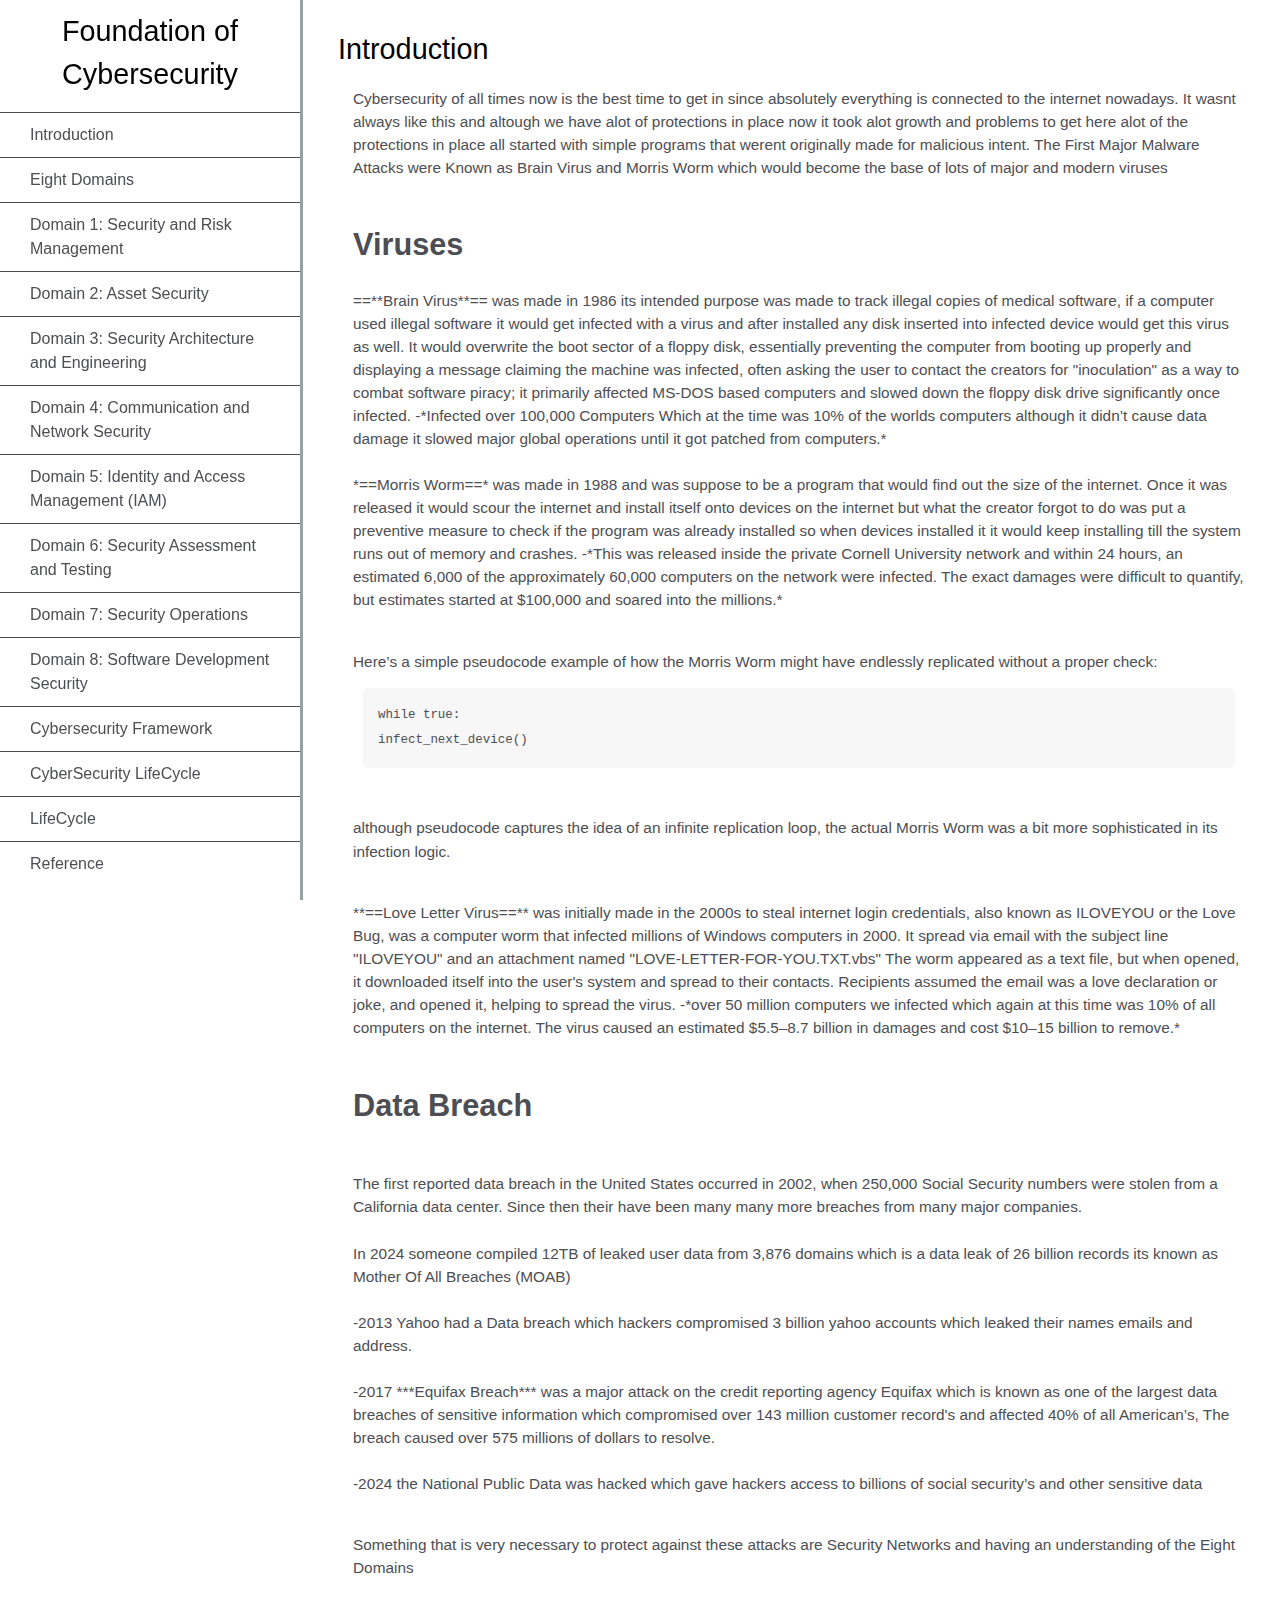
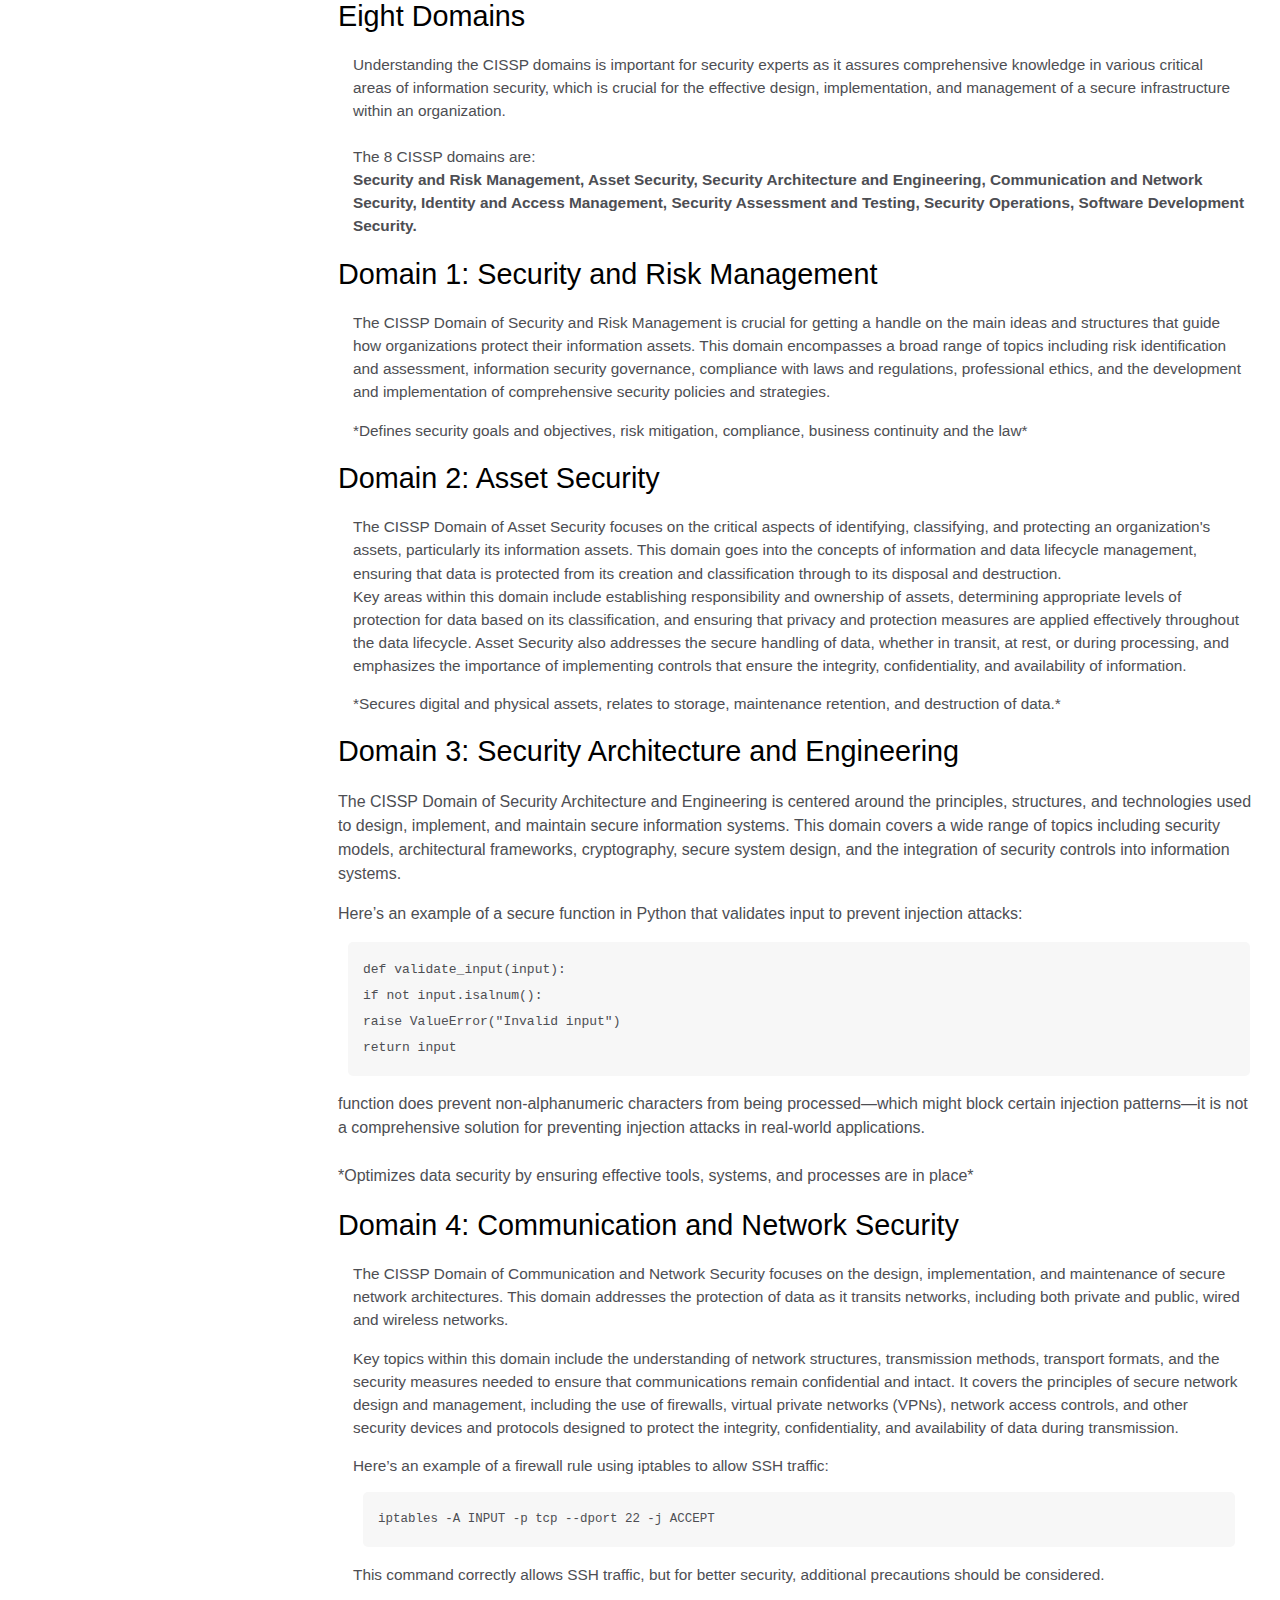
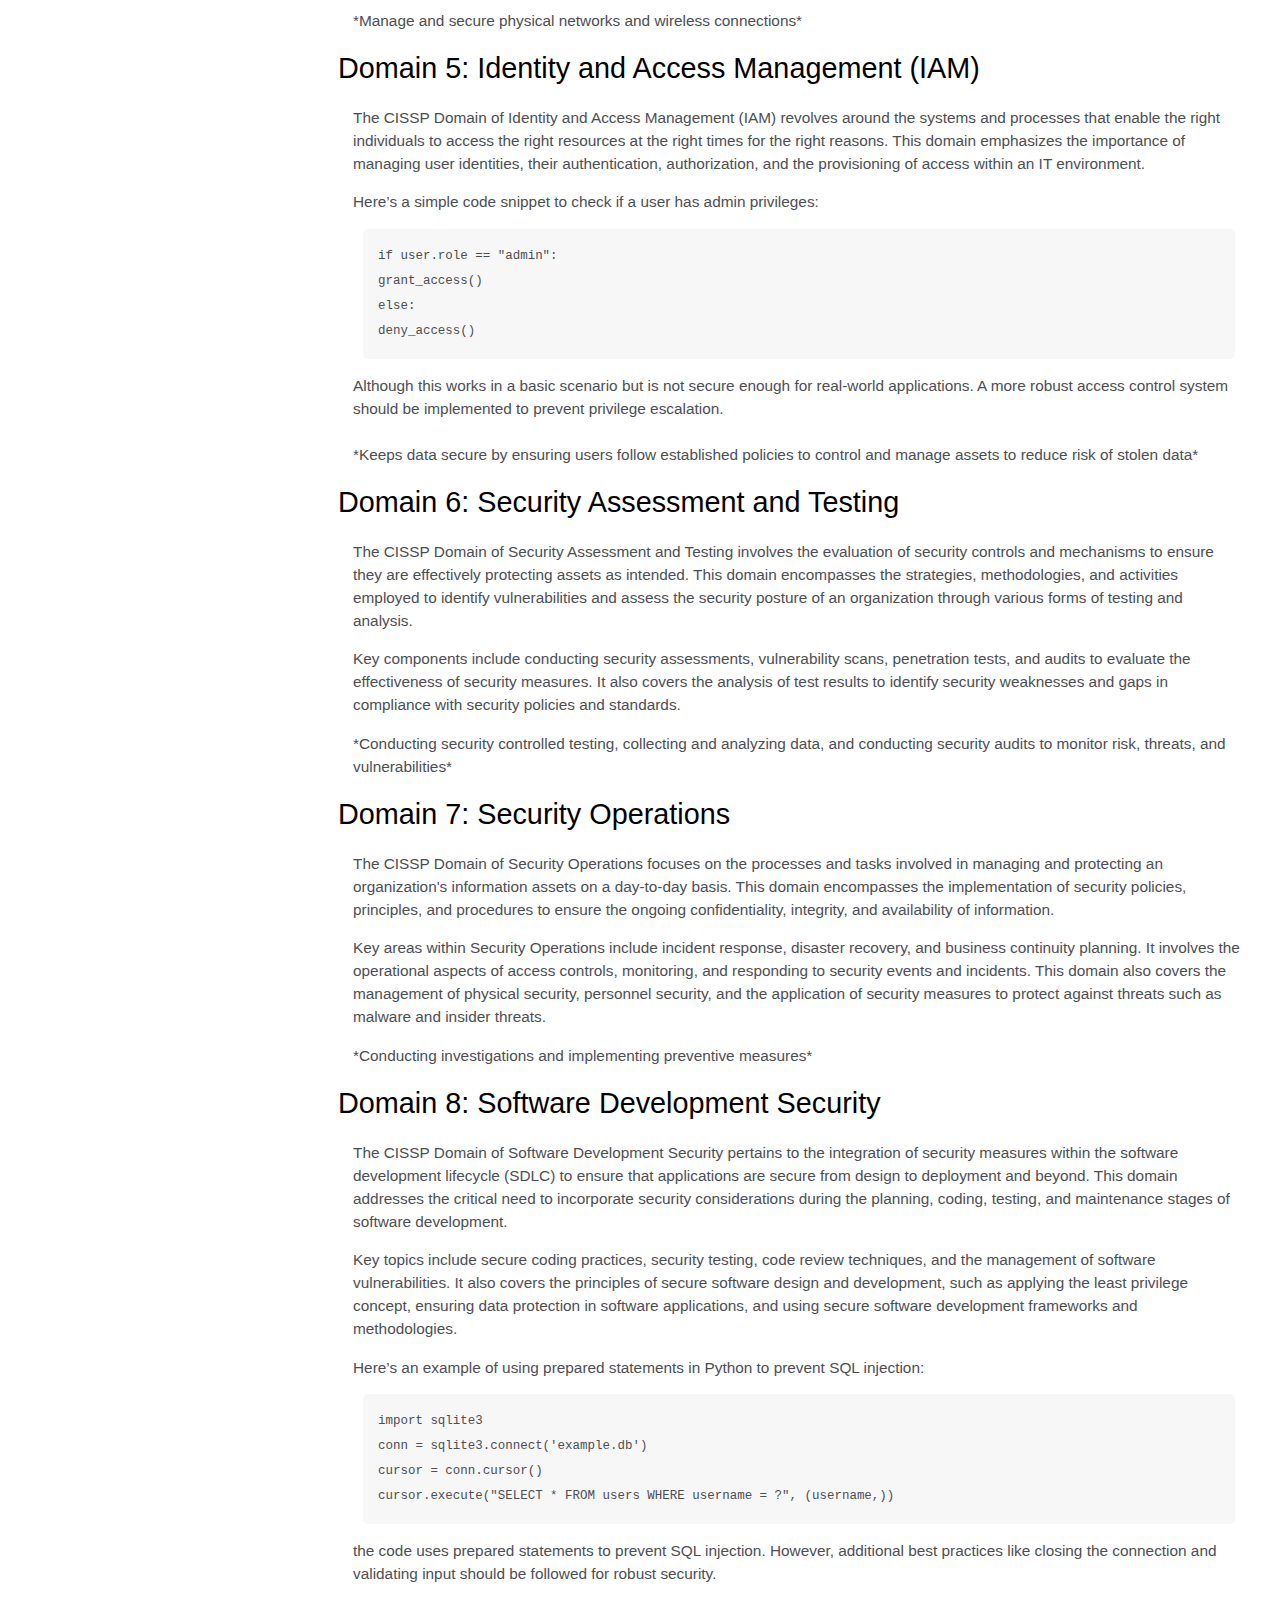
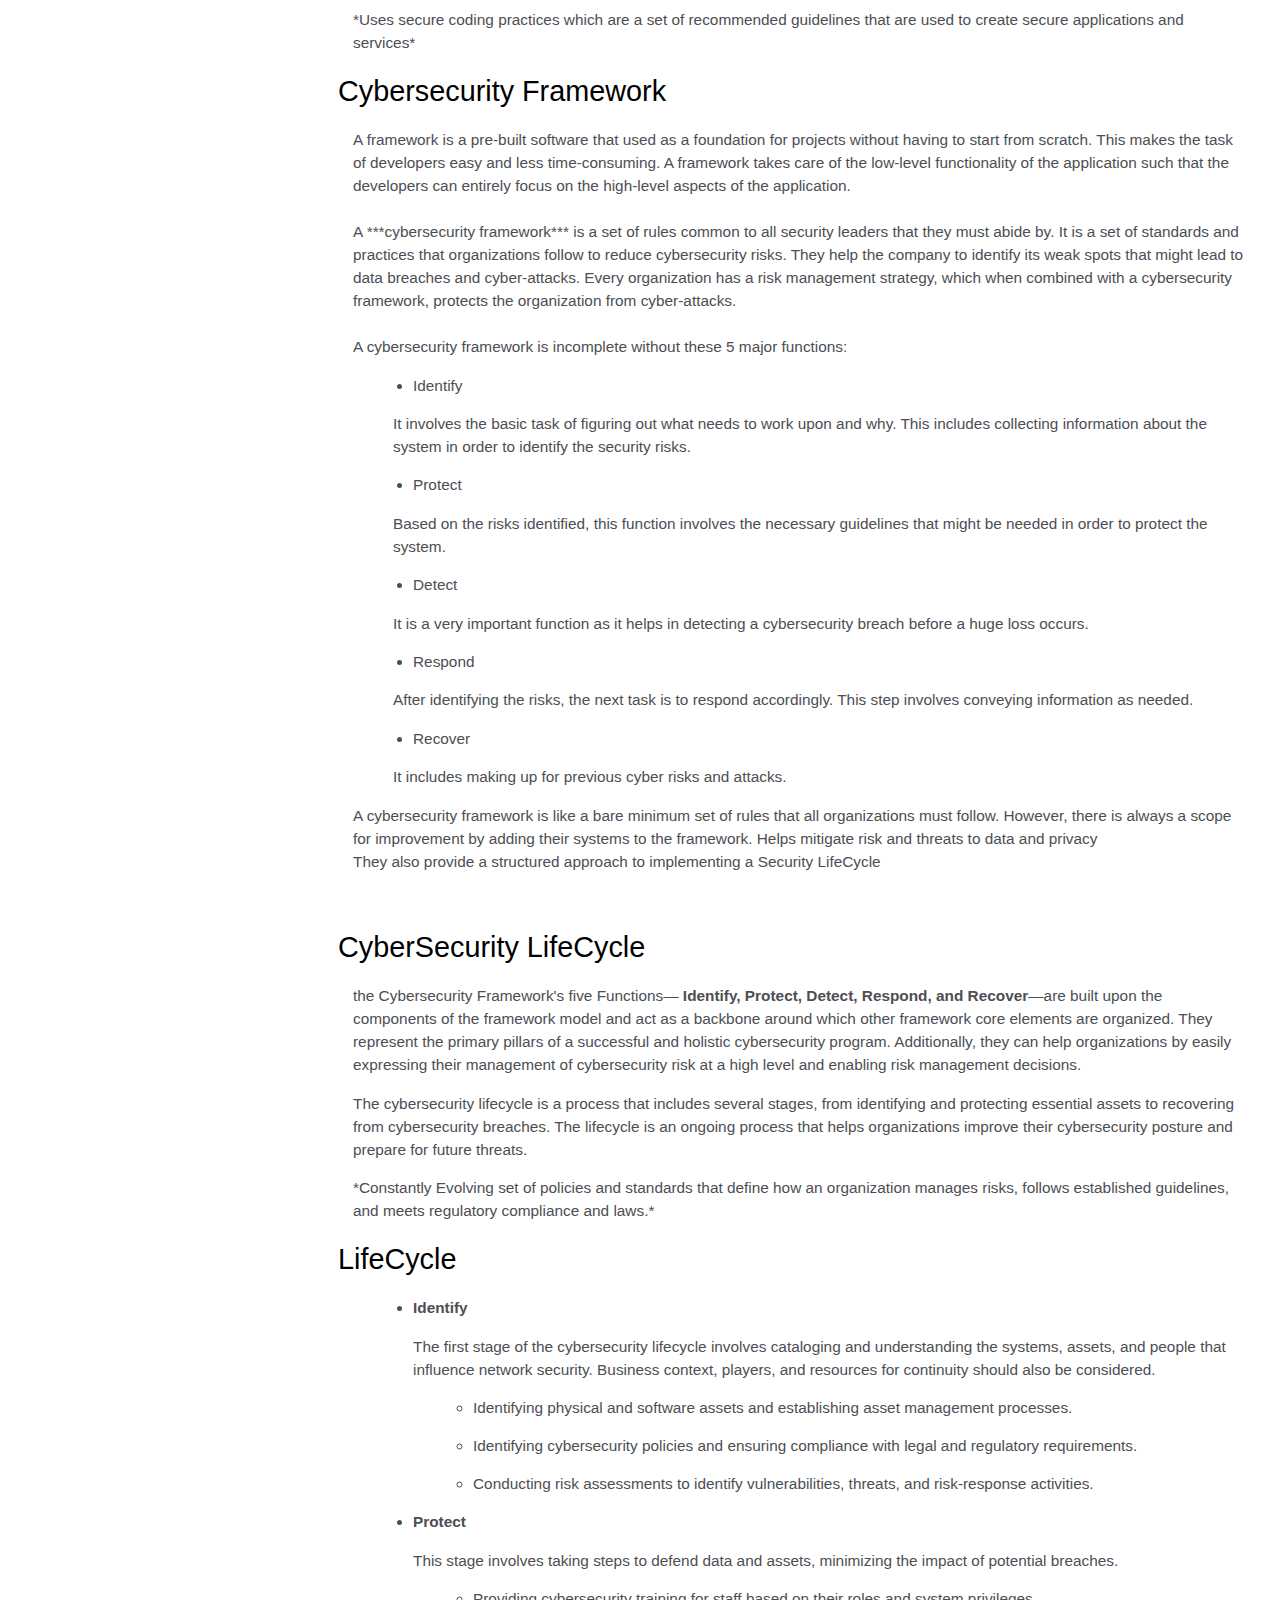
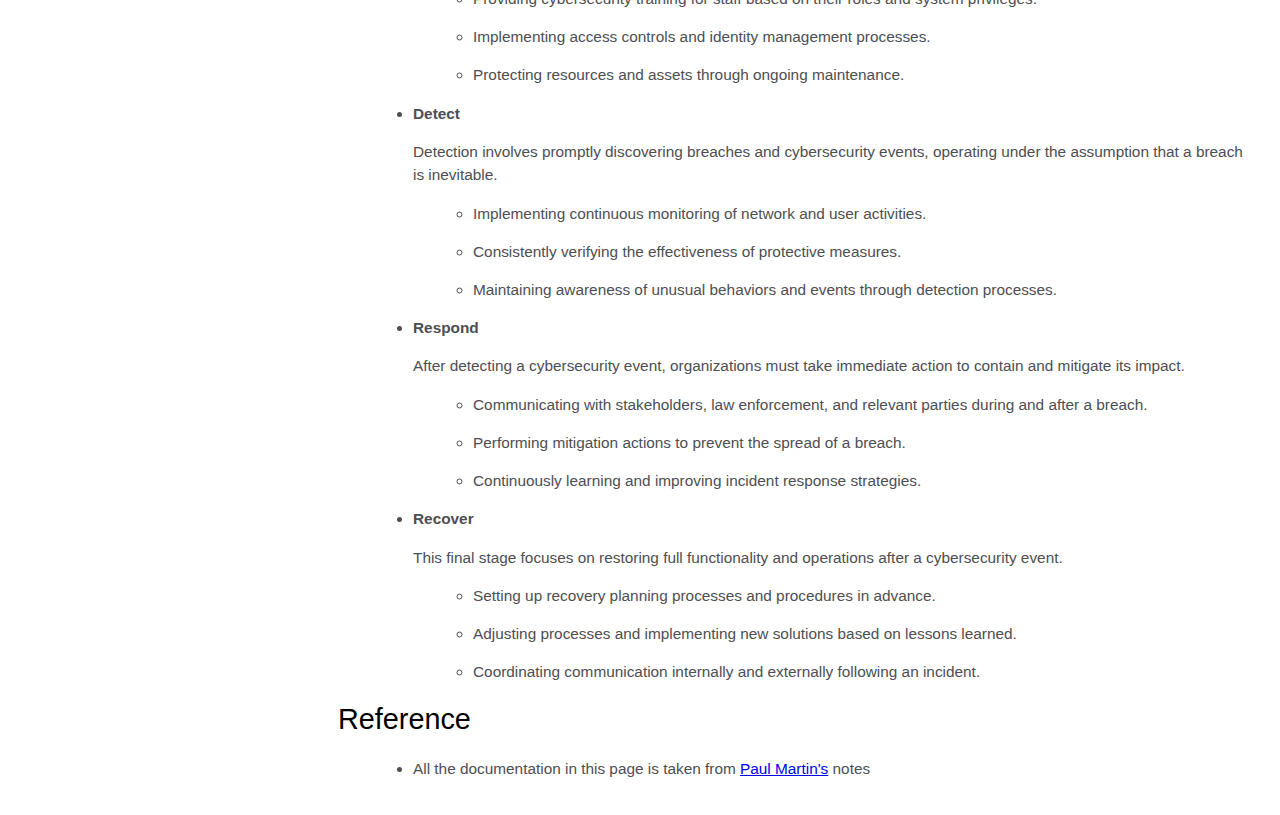
<file: TechnicalProject/index.html>
<!DOCTYPE html>
<html>
  <head>
    <link rel="stylesheet" href="styles.css" />
  </head>
  <body>
    <nav id="navbar">
      <header>Foundation of Cybersecurity</header>
      <ul>
        <li><a class="nav-link" href="#Introduction">Introduction</a></li>
        <li><a class="nav-link" href="#Eight_Domains">Eight Domains</a></li>
        <li><a class="nav-link" href="#Domain_1:_Security_and_Risk_Management">Domain 1: Security and Risk Management</a></li>
        <li><a class="nav-link" href="#Domain_2:_Asset_Security">Domain 2: Asset Security</a></li>
        <li><a class="nav-link" href="#Domain_3:_Security_Architecture_and_Engineering">Domain 3: Security Architecture and Engineering</a></li>
        <li><a class="nav-link" href="#Domain_4:_Communication_and_Network_Security">Domain 4: Communication and Network Security</a></li>
        <li><a class="nav-link" href="#Domain_5:_Identity_and_Access_Management_(IAM)">Domain 5: Identity and Access Management (IAM)</a></li>
        <li><a class="nav-link" href="#Domain_6:_Security_Assessment_and_Testing">Domain 6: Security Assessment and Testing</a></li>
        <li><a class="nav-link" href="#Domain_7:_Security_Operations">Domain 7: Security Operations</a></li>
        <li><a class="nav-link" href="#Domain_8:_Software_Development_Security">Domain 8: Software Development Security</a></li>
        <li><a class="nav-link" href="#Cybersecurity_Framework">Cybersecurity Framework</a></li>
        <li><a class="nav-link" href="#CyberSecurity_LifeCycle">CyberSecurity LifeCycle</a></li>
        <li><a class="nav-link" href="#LifeCycle">LifeCycle</a></li>
        <li><a class="nav-link" href="#Reference">Reference</a></li>
      </ul>
    </nav>
    <main id="main-doc">
      <section class="main-section" id="Introduction">
        <header>Introduction</header>
        <article>
          <p>
            Cybersecurity of all times now is the best time to get in since absolutely everything is connected to the internet nowadays. It wasnt always like this and altough we have alot of protections in place now it took alot growth and problems to get here alot of the protections in place all started with simple programs that werent originally made for malicious intent. The First Major Malware Attacks were Known as 
Brain Virus and Morris Worm which would become the base of lots of major and modern viruses 
<br><br>
<h1>Viruses</h1>
==**Brain Virus**== was made in 1986 its intended purpose was made to track illegal copies of medical software, if a computer used illegal software it would get infected with a virus and after installed any disk inserted into infected device would get this virus as well. It would overwrite the boot sector of a floppy disk, essentially preventing the computer from booting up properly and displaying a message claiming the machine was infected, often asking the user to contact the creators for "inoculation" as a way to combat software piracy; it primarily affected MS-DOS based computers and slowed down the floppy disk drive significantly once infected. 
-*Infected over 100,000 Computers Which at the time was 10% of the worlds computers although it didn’t cause data damage it slowed major global operations until it got patched from computers.* <br><br>

*==Morris Worm==* was made in 1988 and was suppose to be a program that would find out the size of the internet. Once it was released it would scour the internet and install itself onto devices on the internet but what the creator forgot to do was put a preventive measure to check if the program was already installed so when devices installed it it would keep installing till the system runs out of memory and crashes.
-*This was released inside the private Cornell University network and within 24 hours, an estimated 6,000 of the approximately 60,000 computers on the network were infected. The exact damages were difficult to quantify, but estimates started at $100,000 and soared into the millions.*<br><br>
<p>Here’s a simple pseudocode example of how the Morris Worm might have endlessly replicated without a proper check:</p>
<code>while true:
    infect_next_device()
</code><br>
<p>although pseudocode captures the idea of an infinite replication loop, the actual Morris Worm was a bit more sophisticated in its infection logic.</p>
<br>

**==Love Letter Virus==** was initially made in the 2000s to steal internet login credentials,  also known as ILOVEYOU or the Love Bug, was a computer worm that infected millions of Windows computers in 2000. It spread via email with the subject line "ILOVEYOU" and an attachment named "LOVE-LETTER-FOR-YOU.TXT.vbs" The worm appeared as a text file, but when opened, it downloaded itself into the user's system and spread to their contacts. Recipients assumed the email was a love declaration or joke, and opened it, helping to spread the virus.
-*over 50 million computers we infected which again at this time was 10% of all computers on the internet. The virus caused an estimated $5.5–8.7 billion in damages and cost $10–15 billion to remove.* <br><br>

<h1>Data Breach</h1> <br>

The first reported data breach in the United States occurred in 2002, when 250,000 Social Security numbers were stolen from a California data center. Since then their have been many many more breaches from many major companies.<br><br>

In 2024 someone compiled 12TB of leaked user data from 3,876 domains which is a data leak of 26 billion records its known as Mother Of All Breaches (MOAB) <br><br>

-2013 Yahoo had a Data breach which hackers compromised 3 billion yahoo accounts which leaked their names emails and address. 
<br><br>
-2017 ***Equifax Breach*** was a major attack on the credit reporting agency Equifax which is known as one of the largest data breaches of sensitive information which compromised over 143 million customer record's and affected 40% of all American’s, The breach caused over 575 millions of dollars to resolve. 
<br><br>
-2024 the National Public Data was hacked which gave hackers access to billions of social security’s and other sensitive data 
<br><br>

          </p>

          <p>
            Something that is very necessary to protect against these attacks are Security Networks and having an understanding of the Eight Domains
          </p>
        </article>
      </section>
      <section class="main-section" id="Eight_Domains">
        <header>Eight Domains</header>
        <article>
          <p> 
            Understanding the CISSP domains is important for security experts as it assures comprehensive knowledge in various critical areas of information security, which is crucial for the effective design, implementation, and management of a secure infrastructure within an organization.<br><br>
           
           The 8 CISSP domains are: <br><b>Security and Risk Management, Asset Security, Security Architecture and Engineering, Communication and Network Security, Identity and Access Management, Security Assessment and Testing, Security Operations, Software Development Security.</b>
           </p>
        </article>
      </section>
      <section class="main-section" id="Domain_1:_Security_and_Risk_Management">
        <header>Domain 1: Security and Risk Management</header>
        <article>
          <p>
            The CISSP Domain of Security and Risk Management is crucial for getting a handle on the main ideas and structures that guide how organizations protect their information assets. This domain encompasses a broad range of topics including risk identification and assessment, information security governance, compliance with laws and regulations, professional ethics, and the development and implementation of comprehensive security policies and strategies.
          </p>
          <p>
            *Defines security goals and objectives, risk mitigation, compliance, business continuity and the law*
          </p>
        </article>
      </section>
      <section class="main-section" id="Domain_2:_Asset_Security">
        <header>Domain 2: Asset Security</header>
        <article>
            The CISSP Domain of Asset Security focuses on the critical aspects of identifying, classifying, and protecting an organization's assets, particularly its information assets. This domain goes into the concepts of information and data lifecycle management, ensuring that data is protected from its creation and classification through to its disposal and destruction.
<br>
            Key areas within this domain include establishing responsibility and ownership of assets, determining appropriate levels of protection for data based on its classification, and ensuring that privacy and protection measures are applied effectively throughout the data lifecycle. Asset Security also addresses the secure handling of data, whether in transit, at rest, or during processing, and emphasizes the importance of implementing controls that ensure the integrity, confidentiality, and availability of information.
            
            <p>*Secures digital and physical assets, relates to storage, maintenance retention, and destruction of data.*</p>
        </article>
      </section>
      <section class="main-section" id="Domain_3:_Security_Architecture_and_Engineering">
        <header>Domain 3: Security Architecture and Engineering</header>
        <p>
            The CISSP Domain of Security Architecture and Engineering is centered around the principles, structures, and technologies used to design, implement, and maintain secure information systems. This domain covers a wide range of topics including security models, architectural frameworks, cryptography, secure system design, and the integration of security controls into information systems.
        </p>
        <p>
            Here’s an example of a secure function in Python that validates input to prevent injection attacks:
        </p>
        <code>def validate_input(input):
    if not input.isalnum():
        raise ValueError("Invalid input")
    return input
</code>
        <p>
          function does prevent non-alphanumeric characters from being processed—which might block certain injection patterns—it is not a comprehensive solution for preventing injection attacks in real-world applications.<br><br>
            *Optimizes data security by ensuring effective tools, systems, and processes are in place*
        </p>
      </section>
      <section class="main-section" id="Domain_4:_Communication_and_Network_Security">
        <header>Domain 4: Communication and Network Security</header>
        <article>
          <p>
            The CISSP Domain of Communication and Network Security focuses on the design, implementation, and maintenance of secure network architectures. This domain addresses the protection of data as it transits networks, including both private and public, wired and wireless networks.
          </p>
          <p>
            Key topics within this domain include the understanding of network structures, transmission methods, transport formats, and the security measures needed to ensure that communications remain confidential and intact. It covers the principles of secure network design and management, including the use of firewalls, virtual private networks (VPNs), network access controls, and other security devices and protocols designed to protect the integrity, confidentiality, and availability of data during transmission.
          </p>
          <p>
            Here’s an example of a firewall rule using iptables to allow SSH traffic:
          </p>
          <code>iptables -A INPUT -p tcp --dport 22 -j ACCEPT</code>
          <p>
            This command correctly allows SSH traffic, but for better security, additional precautions should be considered.<br><br>
            *Manage and secure physical networks and wireless connections*
          </p>
        </article>
      </section>
      <section class="main-section" id="Domain_5:_Identity_and_Access_Management_(IAM)">
        <header>Domain 5: Identity and Access Management (IAM)</header>
        <article>
          <p>
            The CISSP Domain of Identity and Access Management (IAM) revolves around the systems and processes that enable the right individuals to access the right resources at the right times for the right reasons. This domain emphasizes the importance of managing user identities, their authentication, authorization, and the provisioning of access within an IT environment.
          </p>
          <p>
            Here’s a simple code snippet to check if a user has admin privileges:
          </p>
          <code>if user.role == "admin":
    grant_access()
else:
    deny_access()
</code>
          <p>
            Although this works in a basic scenario but is not secure enough for real-world applications. A more robust access control system should be implemented to prevent privilege escalation.<br><br>
            *Keeps data secure by ensuring users follow established policies to control and manage assets to reduce risk of stolen data*
          </p>
        </article>
      </section>
      <section class="main-section" id="Domain_6:_Security_Assessment_and_Testing">
        <header>Domain 6: Security Assessment and Testing</header>
        <article>
          <p>
            The CISSP Domain of Security Assessment and Testing involves the evaluation of security controls and mechanisms to ensure they are effectively protecting assets as intended. This domain encompasses the strategies, methodologies, and activities employed to identify vulnerabilities and assess the security posture of an organization through various forms of testing and analysis.
          </p>
          <p>
            Key components include conducting security assessments, vulnerability scans, penetration tests, and audits to evaluate the effectiveness of security measures. It also covers the analysis of test results to identify security weaknesses and gaps in compliance with security policies and standards.
          </p>
          <p>*Conducting security controlled testing, collecting and analyzing data, and conducting security audits to monitor risk, threats, and vulnerabilities*
        </p>
        </article>
      </section>
      <section class="main-section" id="Domain_7:_Security_Operations">
        <header>Domain 7: Security Operations</header>
        <article>
          <p>
            The CISSP Domain of Security Operations focuses on the processes and tasks involved in managing and protecting an organization's information assets on a day-to-day basis. This domain encompasses the implementation of security policies, principles, and procedures to ensure the ongoing confidentiality, integrity, and availability of information.
          </p>
          <p>
            Key areas within Security Operations include incident response, disaster recovery, and business continuity planning. It involves the operational aspects of access controls, monitoring, and responding to security events and incidents. This domain also covers the management of physical security, personnel security, and the application of security measures to protect against threats such as malware and insider threats.
          </p>
          <p>
            *Conducting investigations and implementing preventive measures*
          </p>
        </article>
      </section>
      <section class="main-section" id="Domain_8:_Software_Development_Security">
        <header>Domain 8: Software Development Security</header>
        <article>
          <p>The CISSP Domain of Software Development Security pertains to the integration of security measures within the software development lifecycle (SDLC) to ensure that applications are secure from design to deployment and beyond. This domain addresses the critical need to incorporate security considerations during the planning, coding, testing, and maintenance stages of software development.</p>
          <p>Key topics include secure coding practices, security testing, code review techniques, and the management of software vulnerabilities. It also covers the principles of secure software design and development, such as applying the least privilege concept, ensuring data protection in software applications, and using secure software development frameworks and methodologies.</p>
          <p>Here’s an example of using prepared statements in Python to prevent SQL injection:</p>
          <code>import sqlite3
conn = sqlite3.connect('example.db')
cursor = conn.cursor()
cursor.execute("SELECT * FROM users WHERE username = ?", (username,))
</code>
          <p>the code uses prepared statements to prevent SQL injection. However, additional best practices like closing the connection and validating input should be followed for robust security.<br><br>
            *Uses secure coding practices which are a set of recommended guidelines that are used to create secure applications and services*</p>
        </article>
      </section>
      <section class="main-section" id="Cybersecurity_Framework">
        <header>Cybersecurity Framework</header>
        <article>
            A framework is a pre-built software that used as a foundation for projects without having to start from scratch. This makes the task of developers easy and less time-consuming. A framework takes care of the low-level functionality of the application such that the developers can entirely focus on the high-level aspects of the application.
<br><br>
            A ***cybersecurity framework*** is a set of rules common to all security leaders that they must abide by. It is a set of standards and practices that organizations follow to reduce cybersecurity risks. They help the company to identify its weak spots that might lead to data breaches and cyber-attacks. Every organization has a risk management strategy, which when combined with a cybersecurity framework, protects the organization from cyber-attacks. 
<br><br>
            A cybersecurity framework is incomplete without these 5 major functions:
            <ul>
                <li>Identify</li>
                <p>It involves the basic task of figuring out what needs to work upon and why. This includes collecting information about the system in order to identify the security risks.</p>
                <li>Protect</li>
                <p>Based on the risks identified, this function involves the necessary guidelines that might be needed in order to protect the system.</p>
                <li>Detect</li>
                <p>It is a very important function as it helps in detecting a cybersecurity breach before a huge loss occurs.</p>
                <li>Respond</li>
                <p>After identifying the risks, the next task is to respond accordingly. This step involves conveying information as needed.</p>
                <li>Recover</li>
                <p>It includes making up for previous cyber risks and attacks.</p>
            </ul>
            <p>A cybersecurity framework is like a bare minimum set of rules that all organizations must follow.  However, there is always a scope for improvement by adding their systems to the framework. Helps mitigate risk and threats to data and privacy
<br>
                They also provide a structured approach to implementing a Security LifeCycle</p>
          <br>
        </article>
      </section>
      <section class="main-section" id="CyberSecurity_LifeCycle">
        <header>CyberSecurity LifeCycle</header>
        <article>
            the Cybersecurity Framework's five Functions— <b>Identify, Protect, Detect, Respond, and Recover</b>—are built upon the components of the framework model and act as a backbone around which other framework core elements are organized. They represent the primary pillars of a successful and holistic cybersecurity program. Additionally, they can help organizations by easily expressing their management of cybersecurity risk at a high level and enabling risk management decisions.

<p>            The cybersecurity lifecycle is a process that includes several stages, from identifying and protecting essential assets to recovering from cybersecurity breaches. The lifecycle is an ongoing process that helps organizations improve their cybersecurity posture and prepare for future threats.
</p>            
<p>
    *Constantly Evolving set of policies and standards that define how an organization manages risks, follows established guidelines, and meets regulatory compliance and laws.*
</p>
</article>
      </section>
      <section class="main-section" id="LifeCycle">
        <header>LifeCycle</header>
        <article>
            <ul>  
                <li>  
                  <p><strong>Identify</strong></p>  
                  <p>The first stage of the cybersecurity lifecycle involves cataloging and understanding the systems, assets, and people that influence network security. Business context, players, and resources for continuity should also be considered.</p>  
                  <ul>  
                    <li>Identifying physical and software assets and establishing asset management processes.</li>  
                    <li>Identifying cybersecurity policies and ensuring compliance with legal and regulatory requirements.</li>  
                    <li>Conducting risk assessments to identify vulnerabilities, threats, and risk-response activities.</li>  
                  </ul>  
                </li>  
                <li>  
                  <p><strong>Protect</strong></p>  
                  <p>This stage involves taking steps to defend data and assets, minimizing the impact of potential breaches.</p>  
                  <ul>  
                    <li>Providing cybersecurity training for staff based on their roles and system privileges.</li>  
                    <li>Implementing access controls and identity management processes.</li>  
                    <li>Protecting resources and assets through ongoing maintenance.</li>  
                  </ul>  
                </li>  
                <li>  
                  <p><strong>Detect</strong></p>  
                  <p>Detection involves promptly discovering breaches and cybersecurity events, operating under the assumption that a breach is inevitable.</p>  
                  <ul>  
                    <li>Implementing continuous monitoring of network and user activities.</li>  
                    <li>Consistently verifying the effectiveness of protective measures.</li>  
                    <li>Maintaining awareness of unusual behaviors and events through detection processes.</li>  
                  </ul>  
                </li>  
                <li>  
                  <p><strong>Respond</strong></p>  
                  <p>After detecting a cybersecurity event, organizations must take immediate action to contain and mitigate its impact.</p>  
                  <ul>  
                    <li>Communicating with stakeholders, law enforcement, and relevant parties during and after a breach.</li>  
                    <li>Performing mitigation actions to prevent the spread of a breach.</li>  
                    <li>Continuously learning and improving incident response strategies.</li>  
                  </ul>  
                </li>  
                <li>  
                  <p><strong>Recover</strong></p>  
                  <p>This final stage focuses on restoring full functionality and operations after a cybersecurity event.</p>  
                  <ul>  
                    <li>Setting up recovery planning processes and procedures in advance.</li>  
                    <li>Adjusting processes and implementing new solutions based on lessons learned.</li>  
                    <li>Coordinating communication internally and externally following an incident.</li>  
                  </ul>  
                </li>  
              </ul>              
        </article>
      </section>
      <section class="main-section" id="Reference">
        <header>Reference</header>
        <article>
          <ul>
            <li>
              All the documentation in this page is taken from 
              <a
                href="https://github.com/PaulMartinC"
                target="_blank"
                >Paul Martin's</a
              > notes
            </li>
          </ul>
        </article>
      </section>
    </main>
  </body>
</html>
</file>
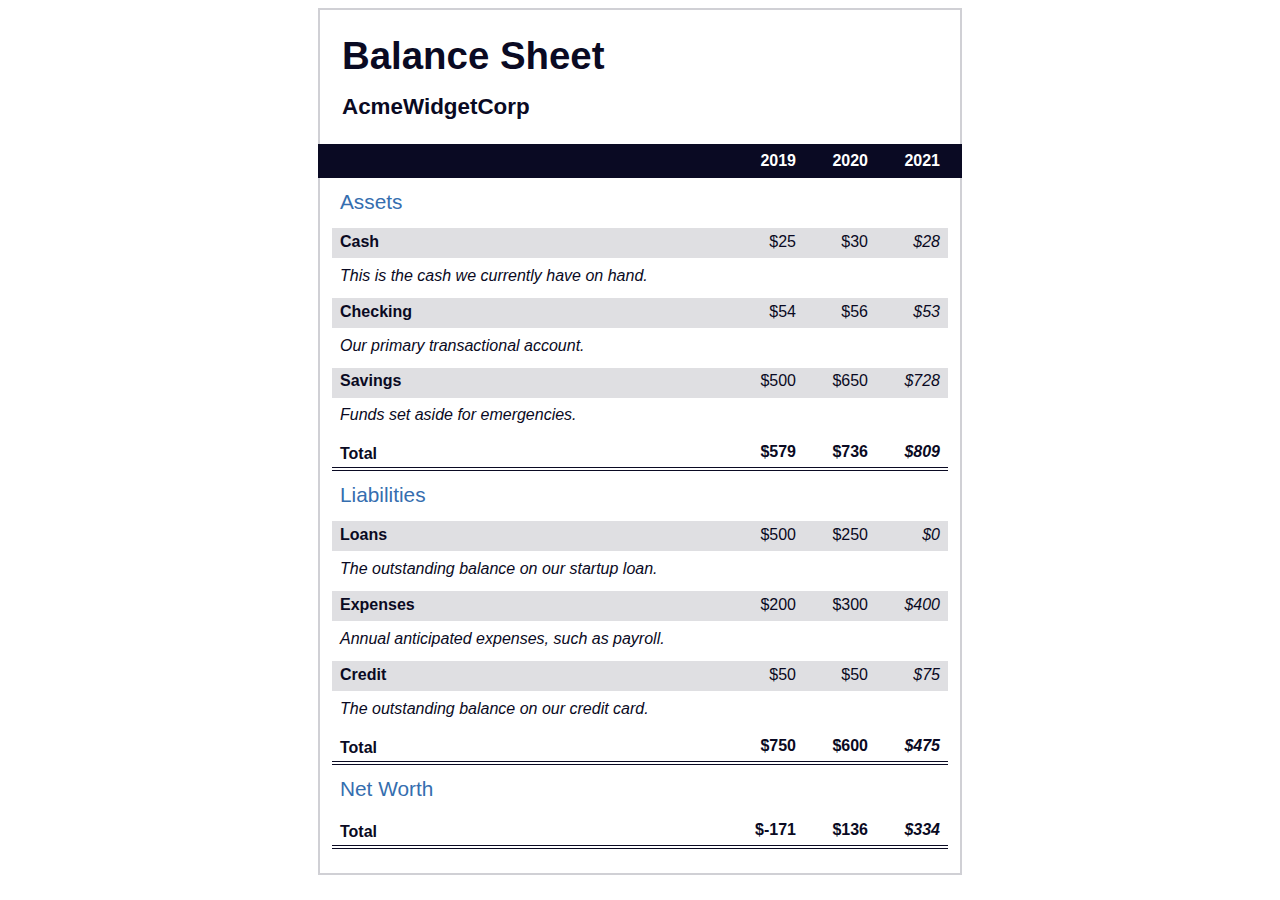
<file: Smaller Projects/BalanceSheet/index.html>
<!DOCTYPE html>
<html lang="en">
  <head>
    <meta charset="UTF-8">
    <meta name="viewport" content="width=device-width, initial-scale=1.0">
    <title>Balance Sheet</title>
    <link rel="stylesheet" href="styles.css">
  </head>
  <body>
    <main>
      <section>
        <h1>
          <span class="flex">
            <span>AcmeWidgetCorp</span>
            <span>Balance Sheet</span>
          </span>
        </h1>
        <div id="years" aria-hidden="true">
          <span class="year">2019</span>
          <span class="year">2020</span>
          <span class="year">2021</span>
        </div>
        <div class="table-wrap">
          <table>
            <caption>Assets</caption>
            <thead>
              <tr>
                <td></td>
                <th><span class="sr-only year">2019</span></th>
                <th><span class="sr-only year">2020</span></th>
                <th class="current"><span class="sr-only year">2021</span></th>
              </tr>
            </thead>
            <tbody>
              <tr class="data">
                <th>Cash <span class="description">This is the cash we currently have on hand.</span></th>
                <td>$25</td>
                <td>$30</td>
                <td class="current">$28</td>
              </tr>
              <tr class="data">
                <th>Checking <span class="description">Our primary transactional account.</span></th>
                <td>$54</td>
                <td>$56</td>
                <td class="current">$53</td>
              </tr>
              <tr class="data">
                <th>Savings <span class="description">Funds set aside for emergencies.</span></th>
                <td>$500</td>
                <td>$650</td>
                <td class="current">$728</td>
              </tr>
              <tr class="total">
                <th>Total <span class="sr-only">Assets</span></th>
                <td>$579</td>
                <td>$736</td>
                <td class="current">$809</td>
              </tr>
            </tbody>
          </table>
          <table>
            <caption>Liabilities</caption>
            <thead>
              <tr>
              <td></td>
              <th><span class="sr-only">2019</span></th>
              <th><span class="sr-only">2020</span></th>
              <th><span class="sr-only">2021</span></th>
              </tr>
            </thead>
            <tbody>
              <tr class="data">
                <th>Loans <span class="description">The outstanding balance on our startup loan.</span></th>
                <td>$500</td>
                <td>$250</td>
                <td class="current">$0</td>
              </tr>
              <tr class="data">
                <th>Expenses <span class="description">Annual anticipated expenses, such as payroll.</span></th>
                <td>$200</td>
                <td>$300</td>
                <td class="current">$400</td>
              </tr>
              <tr class="data">
                <th>Credit <span class="description">The outstanding balance on our credit card.</span></th>
                <td>$50</td>
                <td>$50</td>
                <td class="current">$75</td>
              </tr>
              <tr class="total">
                <th>Total <span class="sr-only">Liabilities</span></th>
                <td>$750</td>
                <td>$600</td>
                <td class="current">$475</td>
              </tr>
            </tbody>
          </table>
          <table>
            <caption>Net Worth</caption>
            <thead>
              <tr>
              <td></td>
              <th><span class="sr-only">2019</span></th>
              <th><span class="sr-only">2020</span></th>
              <th><span class="sr-only">2021</span></th>
              </tr>
            </thead>
            <tbody>
              <tr class="total">
                <th>Total <span class="sr-only">Net Worth</span></th>
                <td>$-171</td>
                <td>$136</td>
                <td class="current">$334</td>
              </tr>
            </tbody>
          </table>
        </div>
      </section>
    </main>
  </body>
</html>
</file>
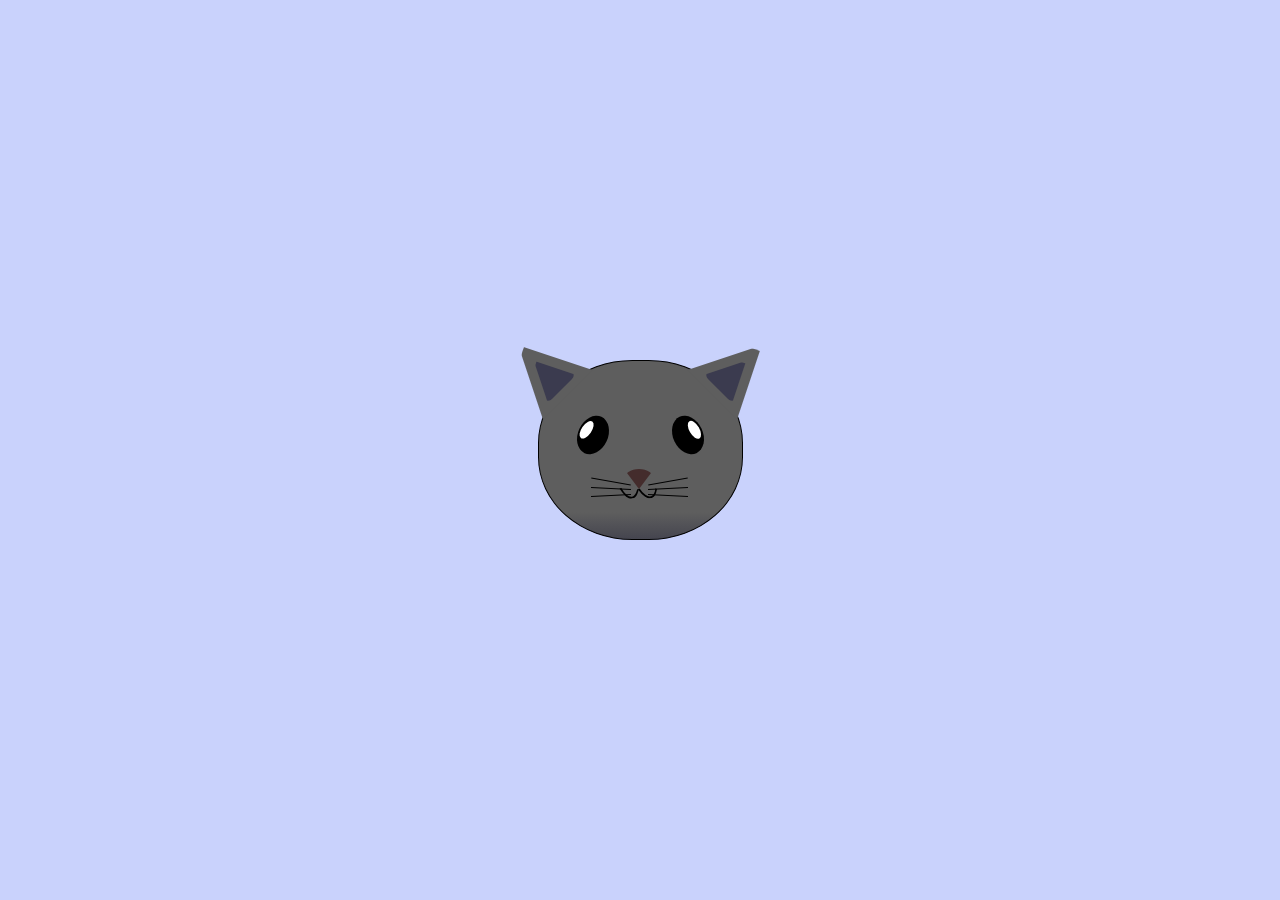
<file: Smaller Projects/CSSCatPainting/index.html>
<!DOCTYPE html>
<html lang="en">
<head>
    <meta charset="UTF-8">
    <title>fCC Cat Painting</title>
    <link rel="stylesheet" href="./styles.css">
</head>
<body>
    <main>
      <div class="cat-head">
        <div class="cat-ears">
          <div class="cat-left-ear">
            <div class="cat-left-inner-ear"></div>
          </div>
          <div class="cat-right-ear">
            <div class="cat-right-inner-ear"></div>
          </div>
        </div>

        <div class="cat-eyes">
          <div class="cat-left-eye">
            <div class="cat-left-inner-eye"></div>
          </div>
          <div class="cat-right-eye">
            <div class="cat-right-inner-eye"></div>
          </div>
        </div>
        
        <div class="cat-nose"></div>

        <div class="cat-mouth">
          <div class="cat-mouth-line-left"></div>
          <div class="cat-mouth-line-right"></div>
        </div>

        <div class="cat-whiskers">
          <div class="cat-whiskers-left">
            <div class="cat-whisker-left-top"></div>
            <div class="cat-whisker-left-middle"></div>
            <div class="cat-whisker-left-bottom"></div>
          </div>
          <div class="cat-whiskers-right">
            <div class="cat-whisker-right-top"></div>
            <div class="cat-whisker-right-middle"></div>
            <div class="cat-whisker-right-bottom"></div>
          </div>
        </div>

      </div>
    </main>
</body>
</html>
</file>
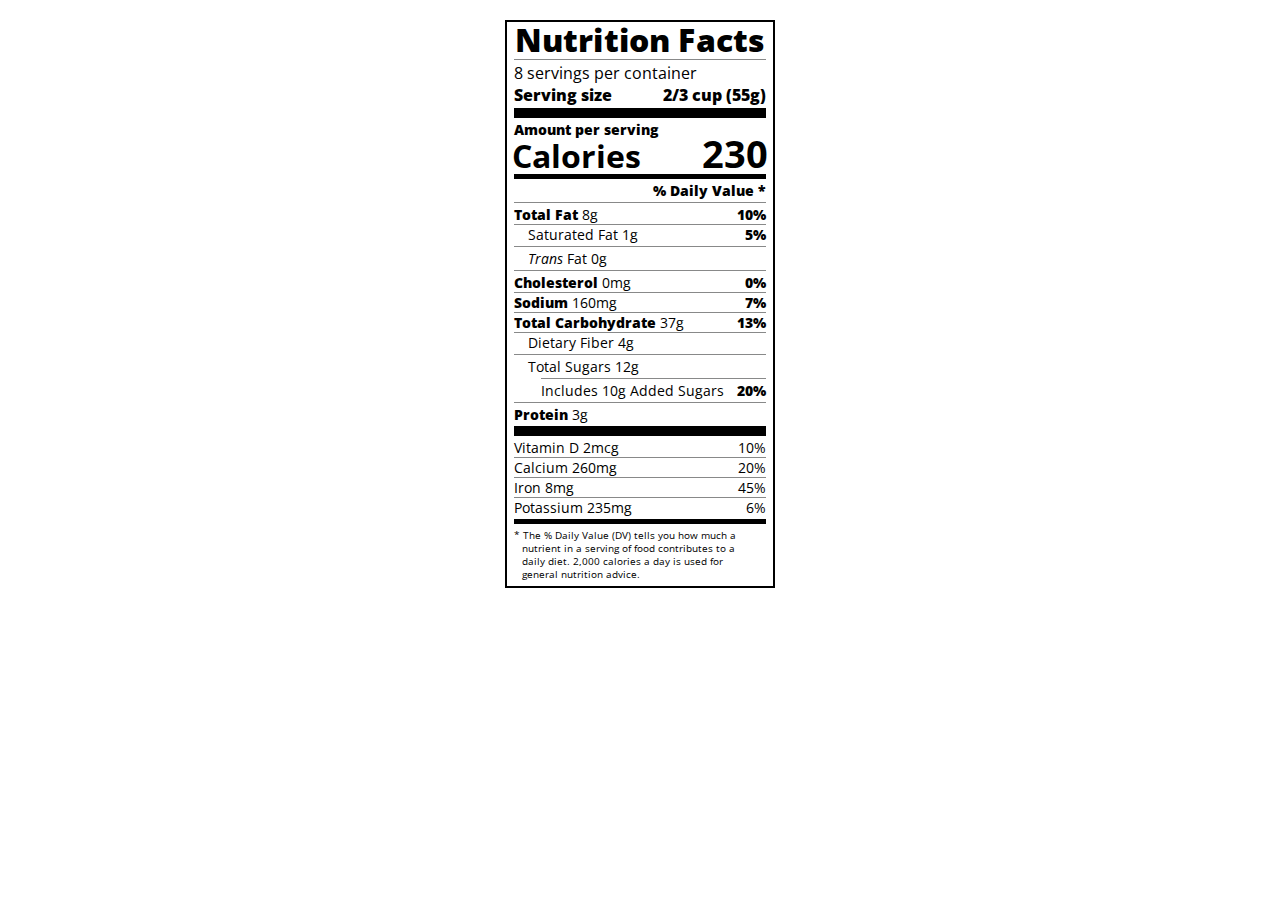
<file: Smaller Projects/NutritionLabel/index.html>
<!DOCTYPE html>
<html lang="en">

<head>
  <meta charset="UTF-8">
  <title>Nutrition Label</title>
  <link href="https://fonts.googleapis.com/css?family=Open+Sans:400,700,800" rel="stylesheet">
  <link href="./styles.css" rel="stylesheet">
</head>

<body>
  <div class="label">
    <header>
      <h1 class="bold">Nutrition Facts</h1>
      <div class="divider"></div>
      <p>8 servings per container</p>
      <p class="bold">Serving size <span>2/3 cup (55g)</span></p>
    </header>
    <div class="divider large"></div>
    <div class="calories-info">
      <div class="left-container">
        <h2 class="bold small-text">Amount per serving</h2>
        <p>Calories</p>
      </div>
      <span>230</span>
    </div>
    <div class="divider medium"></div>
    <div class="daily-value small-text">
      <p class="bold right no-divider">% Daily Value *</p>
      <div class="divider"></div>
      <p><span><span class="bold">Total Fat</span> 8g</span> <span class="bold">10%</span></p>
      <p class="indent no-divider">Saturated Fat 1g <span class="bold">5%</span></p>
      <div class="divider"></div>
      <p class="indent no-divider"><span><i>Trans</i> Fat 0g</span></p>
      <div class="divider"></div>
      <p><span><span class="bold">Cholesterol</span> 0mg</span> <span class="bold">0%</span></p>
      <p><span><span class="bold">Sodium</span> 160mg</span> <span class="bold">7%</span></p>
      <p><span><span class="bold">Total Carbohydrate</span> 37g</span> <span class="bold">13%</span></p>
      <p class="indent no-divider">Dietary Fiber 4g</p>
      <div class="divider"></div>
      <p class="indent no-divider">Total Sugars 12g</p>
      <div class="divider double-indent"></div>
      <p class="double-indent no-divider">Includes 10g Added Sugars <span class="bold">20%</span></p>
      <div class="divider"></div>
      <p class="no-divider"><span><span class="bold">Protein</span> 3g</span></p>
      <div class="divider large"></div>
      <p>Vitamin D 2mcg <span>10%</span></p>
      <p>Calcium 260mg <span>20%</span></p>
      <p>Iron 8mg <span>45%</span></p>
      <p class="no-divider">Potassium 235mg <span>6%</span></p>
    </div>
    <div class="divider medium"></div>
    <p class="note">* The % Daily Value (DV) tells you how much a nutrient in a serving of food contributes to a daily
      diet. 2,000 calories a day is used for general nutrition advice.</p>
  </div>
</body>
</html>
</file>
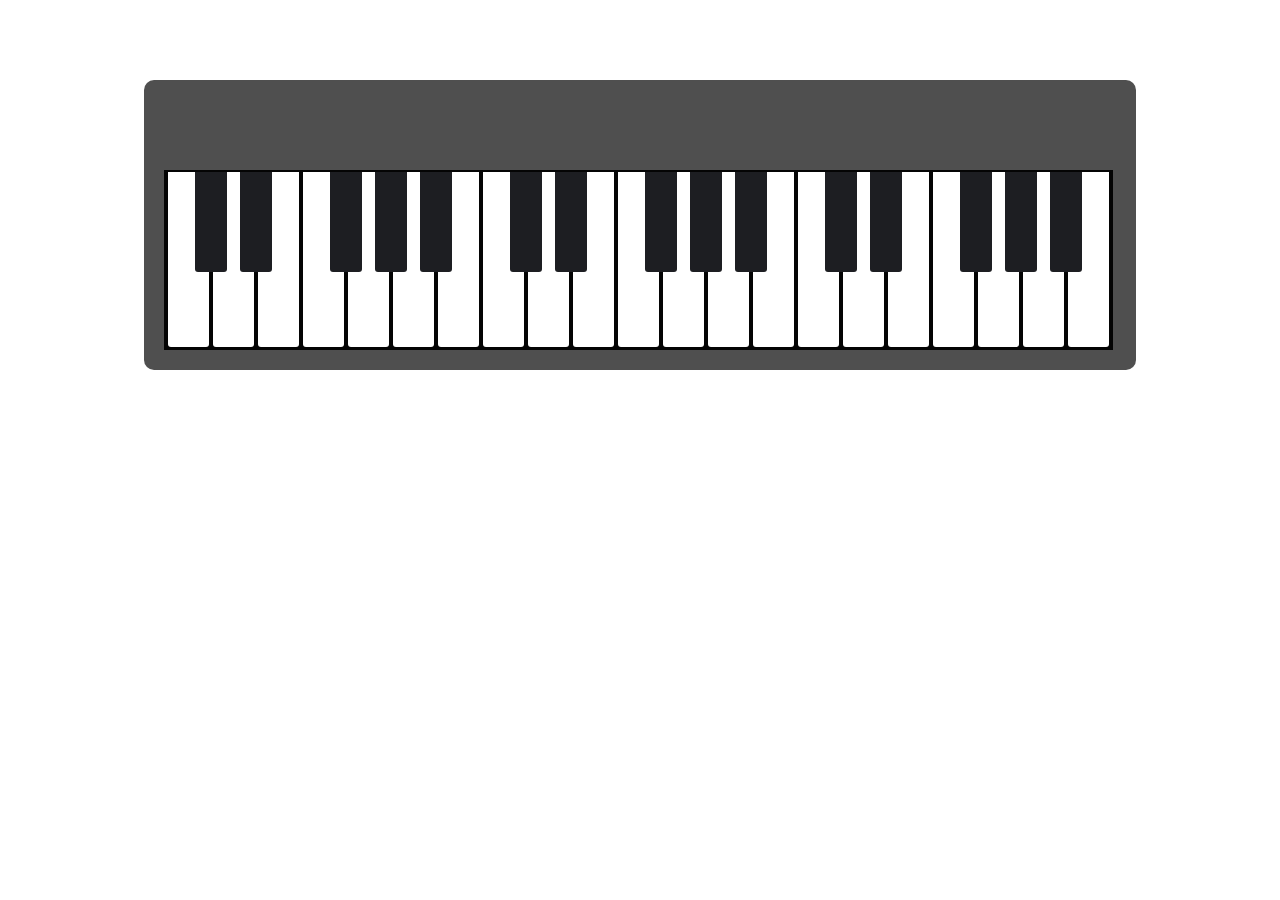
<file: Smaller Projects/PianoProject/index.html>
<!DOCTYPE html>
<html lang="en">
  <head>
    <meta charset="UTF-8" />
    <title>Piano</title>
    <meta name="viewport" content="width=device-width, initial-scale=1.0" />
    <link rel="stylesheet" href="./styles.css">
  </head>
  <body>
    <div id="piano">
      <div class="keys">
        <div class="key"></div>
        <div class="key black--key"></div>
        <div class="key black--key"></div>
        <div class="key"></div>
        <div class="key black--key"></div>
        <div class="key black--key"></div>
        <div class="key black--key"></div>

        <div class="key"></div>
        <div class="key black--key"></div>
        <div class="key black--key"></div>
        <div class="key"></div>
        <div class="key black--key"></div>
        <div class="key black--key"></div>
        <div class="key black--key"></div>

        <div class="key"></div>
        <div class="key black--key"></div>
        <div class="key black--key"></div>
        <div class="key"></div>
        <div class="key black--key"></div>
        <div class="key black--key"></div>
        <div class="key black--key"></div>
      </div>
    </div>
  </body>
</html>
</file>
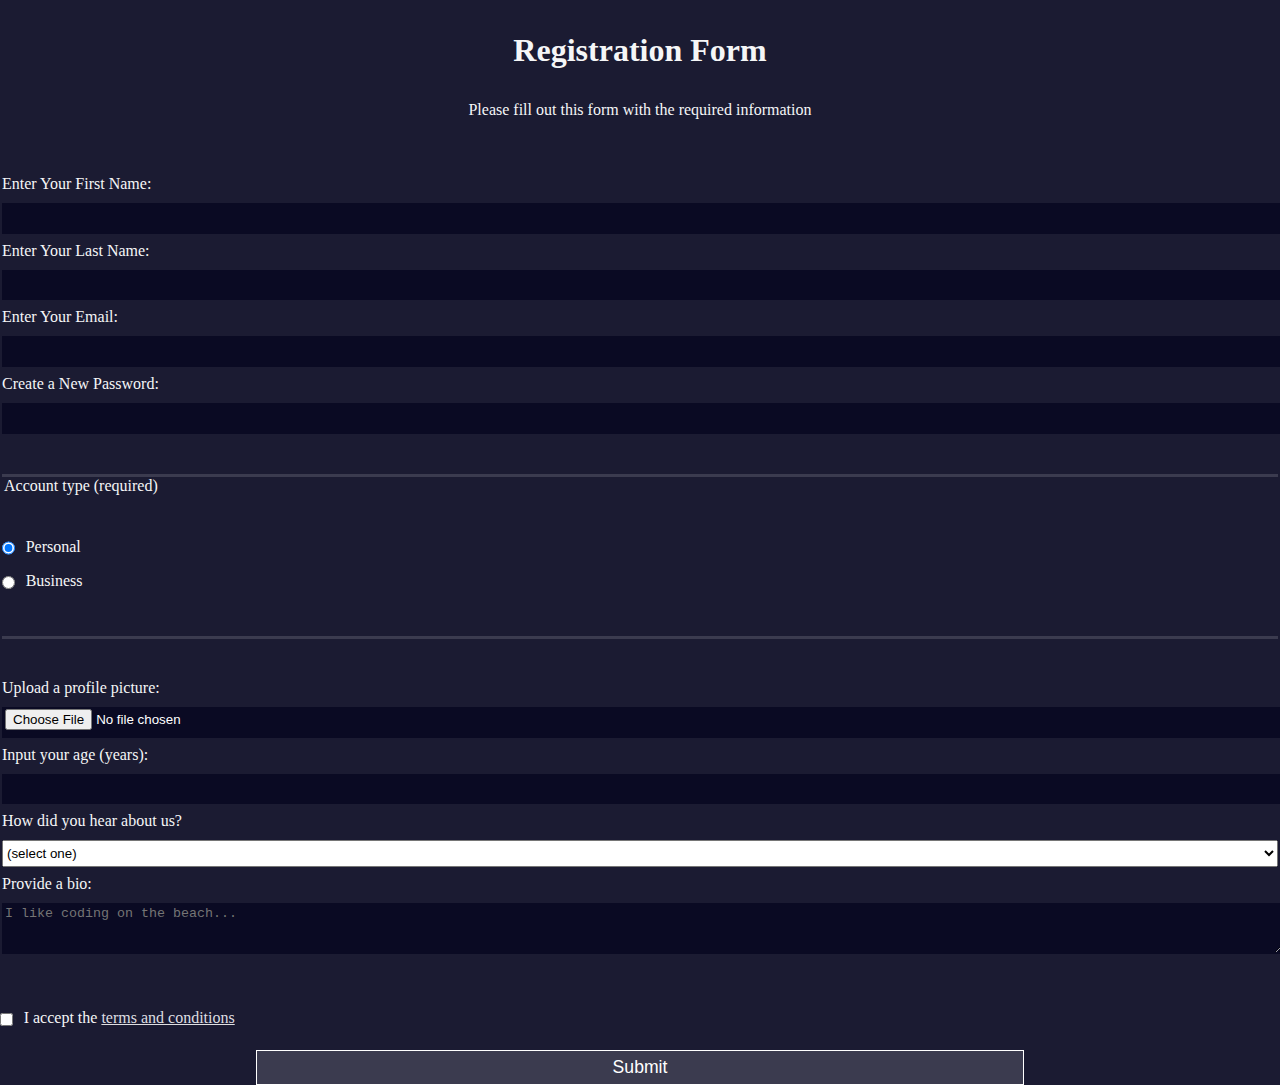
<file: Smaller Projects/RegistrationForm/index.html>
<!DOCTYPE html>
<html lang="en">
  <head>
    <meta charset="UTF-8">
    <title>Registration Form</title>
    <link rel="stylesheet" href="styles.css" />
  </head>
  <body>
    <h1>Registration Form</h1>
    <p>Please fill out this form with the required information</p>
      <fieldset>
        <label for="first-name">Enter Your First Name: <input id="first-name" name="first-name" type="text" required /></label>
        <label for="last-name">Enter Your Last Name: <input id="last-name" name="last-name" type="text" required /></label>
        <label for="email">Enter Your Email: <input id="email" name="email" type="email" required /></label>
        <label for="new-password">Create a New Password: <input id="new-password" name="new-password" type="password" pattern="[a-z0-5]{8,}" required /></label>
      </fieldset>
      <fieldset>
        <legend>Account type (required)</legend>
        <label for="personal-account"><input id="personal-account" type="radio" name="account-type" class="inline" checked /> Personal</label>
        <label for="business-account"><input id="business-account" type="radio" name="account-type" class="inline" /> Business</label>
      </fieldset>
      <fieldset>
        <label for="profile-picture">Upload a profile picture: <input id="profile-picture" type="file" name="file" /></label>
        <label for="age">Input your age (years): <input id="age" type="number" name="age" min="13" max="120" /></label>
        <label for="referrer">How did you hear about us?
          <select id="referrer" name="referrer">
            <option value="">(select one)</option>
            <option value="1">News</option>
            <option value="2">YouTube Channel</option>
            <option value="3">Instagram</option>
            <option value="4">Other</option>
          </select>
        </label>
        <label for="bio">Provide a bio:
          <textarea id="bio" name="bio" rows="3" cols="30" placeholder="I like coding on the beach..."></textarea>
        </label>
      </fieldset>
      <label for="terms-and-conditions">
        <input class="inline" id="terms-and-conditions" type="checkbox" required name="terms-and-conditions" /> I accept the <a href="https://www.sdshowz.com">terms and conditions</a>
      </label>
      <input type="submit" value="Submit" />
    </form>
  </body>
</html>
</file>
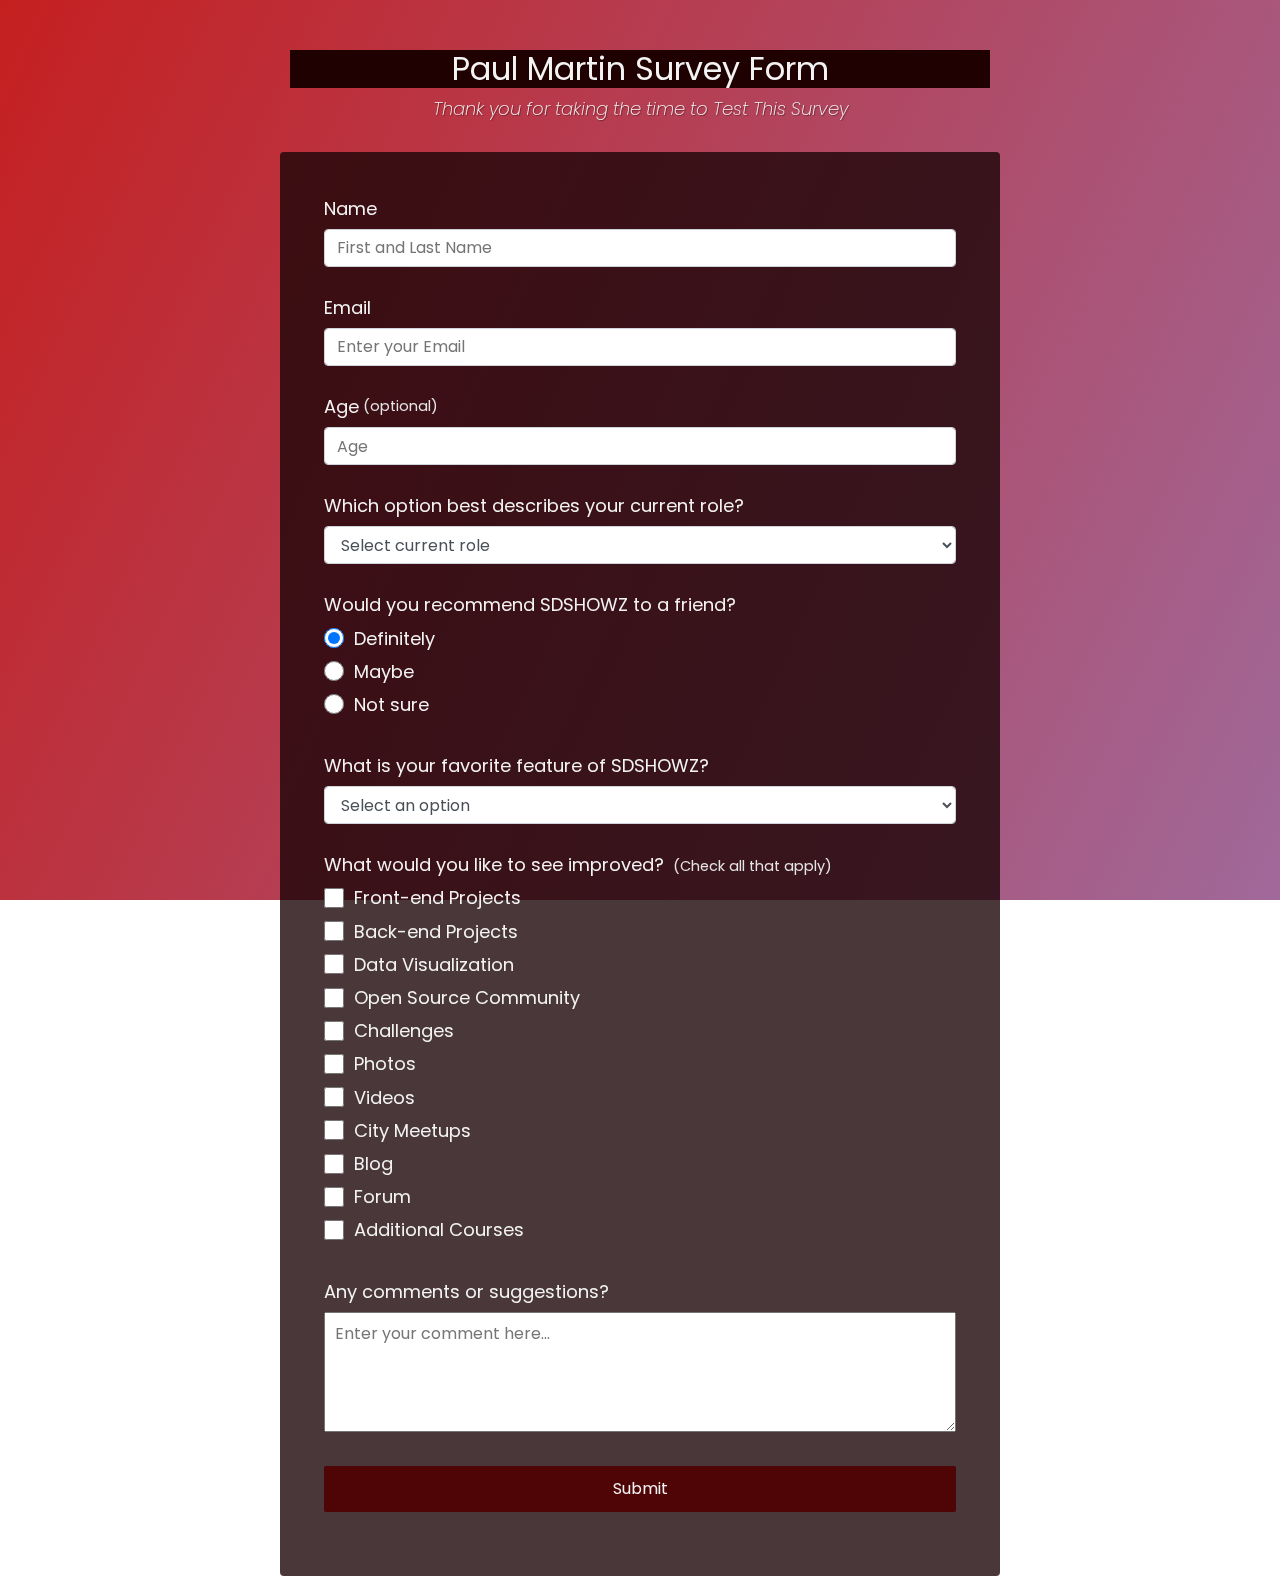
<file: SurveyPage/<!DOCTYPE html>.html>
<!DOCTYPE html>
<meta html>
  <head>
    <link rel="stylesheet" href="styles.css" />
  </head>
  <body>
    <div class="container">
      <header class="header">
        <h1 id="title" class="text-center">Paul Martin Survey Form</h1>
        <p id="description" class="description text-center">
          Thank you for taking the time to Test This Survey
        </p>
      </header>
      <form id="survey-form">
        <div class="form-group">
          <label id="name-label" for="name">Name</label>
          <input
            type="text"
            name="name"
            id="name"
            class="form-control"
            placeholder="First and Last Name"
            required
          />
        </div>
        <div class="form-group">
          <label id="email-label" for="email">Email</label>
          <input
            type="email"
            name="email"
            id="email"
            class="form-control"
            placeholder="Enter your Email"
            required
          />
        </div>
        <div class="form-group">
          <label id="number-label" for="number"
            >Age<span class="clue">(optional)</span></label
          >
          <input
            type="number"
            name="age"
            id="number"
            min="10"
            max="99"
            class="form-control"
            placeholder="Age"
          />
        </div>
        <div class="form-group">
          <p>Which option best describes your current role?</p>
          <select id="dropdown" name="role" class="form-control" required>
            <option disabled selected value>Select current role</option>
            <option value="student">Student</option>
            <option value="learner">Part Time Job</option>
            <option value="job">Full Time Job</option>
            <option value="preferNo">Prefer not to say</option>
            <option value="other">Other</option>
          </select>
        </div>

        <div class="form-group">
          <p>Would you recommend SDSHOWZ to a friend?</p>
          <label>
            <input
              name="user-recommend"
              value="definitely"
              type="radio"
              class="input-radio"
              checked
            />Definitely</label
          >
          <label>
            <input
              name="user-recommend"
              value="maybe"
              type="radio"
              class="input-radio"
            />Maybe</label
          >

          <label
            ><input
              name="user-recommend"
              value="not-sure"
              type="radio"
              class="input-radio"
            />Not sure</label
          >
        </div>

        <div class="form-group">
          <p>What is your favorite feature of SDSHOWZ?</p>
          <select id="most-like" name="mostLike" class="form-control" required>
            <option disabled selected value>Select an option</option>
            <option value="Photos">Photos</option>
            <option value="projects">Projects</option>
            <option value="Promotion">Promotion</option>
            <option value="community">Community</option>
          </select>
        </div>

        <div class="form-group">
          <p>
            What would you like to see improved?
            <span class="clue">(Check all that apply)</span>
          </p>

          <label
            ><input
              name="prefer"
              value="front-end-projects"
              type="checkbox"
              class="input-checkbox"
            />Front-end Projects</label
          >
          <label>
            <input
              name="prefer"
              value="back-end-projects"
              type="checkbox"
              class="input-checkbox"
            />Back-end Projects</label
          >
          <label
            ><input
              name="prefer"
              value="data-visualization"
              type="checkbox"
              class="input-checkbox"
            />Data Visualization</label
          >
          <label
            ><input
              name="prefer"
              value="open-source-community"
              type="checkbox"
              class="input-checkbox"
            />Open Source Community</label
          >
          <label
          ><input
            name="prefer"
            value="challenges"
            type="checkbox"
            class="input-checkbox"
          />Challenges</label
        >
          <label
            ><input
              name="prefer"
              value="Photos"
              type="checkbox"
              class="input-checkbox"
            />Photos</label
          >
          <label
            ><input
              name="prefer"
              value="videos"
              type="checkbox"
              class="input-checkbox"
            />Videos</label
          >
          <label
            ><input
              name="prefer"
              value="city-meetups"
              type="checkbox"
              class="input-checkbox"
            />City Meetups</label
          >
          <label
            ><input
              name="prefer"
              value="Blog"
              type="checkbox"
              class="input-checkbox"
            />Blog</label
          >
          <label
            ><input
              name="prefer"
              value="forum"
              type="checkbox"
              class="input-checkbox"
            />Forum</label
          >
          <label
            ><input
              name="prefer"
              value="additional-courses"
              type="checkbox"
              class="input-checkbox"
            />Additional Courses</label
          >
        </div>

        <div class="form-group">
          <p>Any comments or suggestions?</p>
          <textarea
            id="comments"
            class="input-textarea"
            name="comment"
            placeholder="Enter your comment here..."
          ></textarea>
        </div>

        <div class="form-group">
          <button type="submit" id="submit" class="submit-button">
            Submit
          </button>
        </div>
      </form>
    </div>
  </body>
</html>
</file>
<file: TechnicalProject/styles.css>
html,
body {
  min-width: 290px;
  color: #4d4e53;
  background-color: #ffffff;
  font-family: 'Open Sans', Arial, sans-serif;
  line-height: 1.5;
}

#navbar {
  position: fixed;
  min-width: 290px;
  top: 0px;
  left: 0px;
  width: 300px;
  height: 100%;
  border-right: solid;
  border-color: rgba(0, 22, 22, 0.4);
}

header {
  color: black;
  margin: 10px;
  text-align: center;
  font-size: 1.8em;
  font-weight: thin;
}

#main-doc header {
  text-align: left;
  margin: 0px;
}

#navbar ul {
  height: 88%;
  padding: 0;
  overflow-y: auto;
  overflow-x: hidden;
}

#navbar li {
  color: #4d4e53;
  border-top: 1px solid;
  list-style: none;
  position: relative;
  width: 100%;
}

#navbar a {
  display: block;
  padding: 10px 30px;
  color: #4d4e53;
  text-decoration: none;
  cursor: pointer;
}

#main-doc {
  position: absolute;
  margin-left: 310px;
  padding: 20px;
  margin-bottom: 110px;
}

section article {
  color: #4d4e53;
  margin: 15px;
  font-size: 0.96em;
}

section li {
  margin: 15px 0px 0px 20px;
}

code {
  display: block;
  text-align: left;
  white-space: pre-line;
  position: relative;
  word-break: normal;
  word-wrap: normal;
  line-height: 2;
  background-color: #f7f7f7;
  padding: 15px;
  margin: 10px;
  border-radius: 5px;
}

@media only screen and (max-width: 815px) {
  /* For mobile phones: */
  #navbar ul {
    border: 1px solid;
    height: 207px;
  }

  #navbar {
    background-color: white;
    position: absolute;
    top: 0;
    padding: 0;
    margin: 0;
    width: 100%;
    max-height: 275px;
    border: none;
    z-index: 1;
    border-bottom: 2px solid;
  }

  #main-doc {
    position: relative;
    margin-left: 0px;
    margin-top: 270px;
  }
}

@media only screen and (max-width: 400px) {
  #main-doc {
    margin-left: -10px;
  }

  code {
    margin-left: -20px;
    width: 100%;
    padding: 15px;
    padding-left: 10px;
    padding-right: 45px;
    min-width: 233px;
  }
}
</file>
<file: Smaller Projects/BalanceSheet/styles.css>
span[class~="sr-only"] {
    border: 0 !important;
    clip: rect(1px, 1px, 1px, 1px) !important;
    clip-path: inset(50%) !important;
    height: 1px !important;
    width: 1px !important;
    position: absolute !important;
    overflow: hidden !important;
    white-space: nowrap !important;
    padding: 0 !important;
    margin: -1px !important;
  }
  
  html {
    box-sizing: border-box;
  }
  
  body {
    font-family: sans-serif;
    color: #0a0a23;
  }
  
  h1 {
    max-width: 37.25rem;
    margin: 0 auto;
    padding: 1.5rem 1.25rem;
  }
  
  h1 .flex {
    display: flex;
    flex-direction: column-reverse;
    gap: 1rem;
  }
  
  h1 .flex span:first-of-type {
    font-size: 0.7em;
  }
  
  h1 .flex span:last-of-type {
    font-size: 1.2em;
  }
  
  section {
    max-width: 40rem;
    margin: 0 auto;
    border: 2px solid #d0d0d5;
  }
  
  #years {
    display: flex;
    justify-content: flex-end;
    position: sticky;
    z-index: 999;
    top: 0;
    background: #0a0a23;
    color: #fff;
    padding: 0.5rem calc(1.25rem + 2px) 0.5rem 0;
    margin: 0 -2px;
  }
  
  #years span[class] {
    font-weight: bold;
    width: 4.5rem;
    text-align: right;
  }
  
  .table-wrap {
    padding: 0 0.75rem 1.5rem 0.75rem;
  }
  
  table {
    border-collapse: collapse;
    border: 0;
    width: 100%;
    position: relative;
    margin-top: 3rem;
  }
  
  table caption {
    color: #356eaf;
    font-size: 1.3em;
    font-weight: normal;
    position: absolute;
    top: -2.25rem;
    left: 0.5rem;
  }
  
  tbody td {
    width: 100vw;
    min-width: 4rem;
    max-width: 4rem;
  }
  
  tbody th {
    width: calc(100% - 12rem);
  }
  
  tr[class="total"] {
    border-bottom: 4px double #0a0a23;
    font-weight: bold;
  }
  
  tr[class="total"] th {
    text-align: left;
    padding: 0.5rem 0 0.25rem 0.5rem;
  }
  
  tr.total td {
    text-align: right;
    padding: 0 0.25rem;
  }
  
  tr.total td:nth-of-type(3) {
    padding-right: 0.5rem;
  }
  
  tr.total:hover {
    background-color: #99c9ff;
  }
  
  td.current {
    font-style: italic;
  }
  
  tr.data {
    background-image: linear-gradient(to bottom, #dfdfe2 1.845rem, white 1.845rem);
  }
  
  tr.data th {
    text-align: left;
    padding-top: 0.3rem;
    padding-left: 0.5rem;
  }
  
  tr.data th .description {
    display: block;
    font-weight: normal;
    font-style: italic;
    padding: 1rem 0 0.75rem;
    margin-right: -13.5rem;
  }
  
  tr.data td {
    vertical-align: top;
    padding: 0.3rem 0.25rem 0;
    text-align: right;
  }
  
  tr.data td:last-of-type {
    padding-right: .5rem;
  }
</file>
<file: Smaller Projects/CSSCatPainting/styles.css>
* {
    box-sizing: border-box;
  }
  
  body {
    background-color: #c9d2fc;
  }
  
  .cat-head {
    position: absolute;
    right: 0;
    left: 0;
    top: 0;
    bottom: 0;
    margin: auto;
    background: linear-gradient(#5e5e5e 85%, #45454f 100%);
    width: 205px;
    height: 180px;
    border: 1px solid #000;
    border-radius: 46%;
  }
  
  .cat-left-ear {
    position: absolute;
    top: -26px;
    left: -31px;
    z-index: 1;
    border-top-left-radius: 90px;
    border-top-right-radius: 10px;
    transform: rotate(-45deg);
    border-left: 35px solid transparent;
    border-right: 35px solid transparent;
    border-bottom: 70px solid #5e5e5e;
  }
  
  .cat-right-ear {
    position: absolute;
    top: -26px;
    left: 163px;
    z-index: 1;
    transform: rotate(45deg);
    border-top-left-radius: 90px;
    border-top-right-radius: 10px;
    border-left: 35px solid transparent;
    border-right: 35px solid transparent;
    border-bottom: 70px solid #5e5e5e;
  }
  
  .cat-left-inner-ear {
    position: absolute;
    top: 22px;
    left: -20px;
    border-top-left-radius: 90px;
    border-top-right-radius: 10px;
    border-bottom-right-radius: 40%;
    border-bottom-left-radius: 40%;
    border-left: 20px solid transparent;
    border-right: 20px solid transparent;
    border-bottom: 40px solid #3b3b4f;
  }
  
  .cat-right-inner-ear {
    position: absolute;
    top: 22px;
    left: -20px;
    border-top-left-radius: 90px;
    border-top-right-radius: 10px;
    border-bottom-right-radius: 40%;
    border-bottom-left-radius: 40%;
    border-left: 20px solid transparent;
    border-right: 20px solid transparent;
    border-bottom: 40px solid #3b3b4f;
  }
  
  .cat-left-eye {
    position: absolute;
    top: 54px;
    left: 39px;
    border-radius: 60%;
    transform: rotate(25deg);
    width: 30px;
    height: 40px;
    background-color: #000;
  }
  
  .cat-right-eye {
    position: absolute;
    top: 54px;
    left: 134px;
    border-radius: 60%;
    transform: rotate(-25deg);
    width: 30px;
    height: 40px;
    background-color: #000;
  }
  
  .cat-left-inner-eye {
    position: absolute;
    top: 8px;
    left: 2px;
    width: 10px;
    height: 20px;
    transform: rotate(10deg);
    background-color: #fff;
    border-radius: 60%;
  }
  
  .cat-right-inner-eye {
    position: absolute;
    top: 8px;
    left: 18px;
    transform: rotate(-5deg);
    width: 10px;
    height: 20px;
    background-color: #fff;
    border-radius: 60%;
  }
  
  .cat-nose {
    position: absolute;
    top: 108px;
    left: 85px;
    border-top-left-radius: 50%;
    border-bottom-right-radius: 50%;
    border-bottom-left-radius: 50%;
    transform: rotate(180deg);
    border-left: 15px solid transparent;
    border-right: 15px solid transparent;
    border-bottom: 20px solid #442c2c;
  }
  
  .cat-mouth div {
    width: 30px;
    height: 50px;
    border: 2px solid #000;
    border-radius: 190%/190px 150px 0 0;
    border-color: black transparent transparent transparent;
  }
  
  .cat-mouth-line-left {
    position: absolute;
    top: 88px;
    left: 74px;
    transform: rotate(170deg);
  }
  
  .cat-mouth-line-right {
    position: absolute;
    top: 88px;
    left: 91px;
    transform: rotate(165deg);
  }
  
  .cat-whiskers-left div {
    width: 40px;
    height: 1px;
    background-color: #000;
  }
  
  .cat-whiskers-right div {
    width: 40px;
    height: 1px;
    background-color: #000;
  }
  
  .cat-whisker-left-top {
    position: absolute;
    top: 120px;
    left: 52px;
    transform: rotate(10deg);
  }
  
  .cat-whisker-left-middle {
    position: absolute;
    top: 127px;
    left: 52px;
    transform: rotate(3deg);
  }
  
  .cat-whisker-left-bottom {
    position: absolute;
    top: 134px;
    left: 52px;
    transform: rotate(-3deg);
  }
  
  .cat-whisker-right-top {
    position: absolute;
    top: 120px;
    left: 109px;
    transform: rotate(-10deg);
  }
  
  .cat-whisker-right-middle {
    position: absolute;
    top: 127px;
    left: 109px;
    transform: rotate(-3deg);
  }
  
  .cat-whisker-right-bottom {
    position: absolute;
    top: 134px;
    left: 109px;
    transform: rotate(3deg);
  }
</file>
<file: Smaller Projects/NutritionLabel/styles.css>
* {
    box-sizing: border-box;
  }
  
  html {
    font-size: 16px;
  }
  
  body {
    font-family: 'Open Sans', sans-serif;
  }
  
  .label {
    border: 2px solid black;
    width: 270px;
    margin: 20px auto;
    padding: 0 7px;
  }
  
  header h1 {
    text-align: center;
    margin: -4px 0;
    letter-spacing: 0.15px
  }
  
  p {
    margin: 0;
    display: flex;
    justify-content: space-between;
  }
  
  .divider {
    border-bottom: 1px solid #888989;
    margin: 2px 0;
  }
  
  .bold {
    font-weight: 800;
  }
  
  .large {
    height: 10px;
  }
  
  .large, .medium {
    background-color: black;
    border: 0;
  }
  
  .medium {
    height: 5px;
  }
  
  .small-text {
    font-size: 0.85rem;
  }
  
  
  .calories-info {
    display: flex;
    justify-content: space-between;
    align-items: flex-end;
  }
  
  .calories-info h2 {
    margin: 0;
  }
  
  .left-container p {
    margin: -5px -2px;
    font-size: 2em;
    font-weight: 700;
  }
  
  .calories-info span {
    margin: -7px -2px;
    font-size: 2.4em;
    font-weight: 700;
  }
  
  .right {
    justify-content: flex-end;
  }
  
  .indent {
    margin-left: 1em;
  }
  
  .double-indent {
    margin-left: 2em;
  }
  
  .daily-value p:not(.no-divider) {
    border-bottom: 1px solid #888989;
  }
  
  .note {
    font-size: 0.6rem;
    margin: 5px 0;
    padding:0 8px;
    text-indent:-8px;
  }
</file>
<file: Smaller Projects/PianoProject/styles.css>
html {
    box-sizing: border-box;
  }
  
  *, *::before, *::after {
    box-sizing: inherit;
  }
  
  #piano {
    background-color: #4f4f4f;
    width: 992px;
    height: 290px;
    margin: 80px auto;
    padding: 90px 20px 0 20px;
    position: relative;
    border-radius: 10px;
  }
  
  .keys {
    background-color: #040404;
    width: 949px;
    height: 180px;
    padding-left: 2px;
    overflow: hidden;
  }
  
  .key {
    background-color: #ffffff;
    position: relative;
    width: 41px;
    height: 175px;
    margin: 2px;
    float: left;
    border-radius: 0 0 3px 3px;
  }
  
  .key.black--key::after {
    background-color: #1d1e22;
    content: "";
    position: absolute;
    left: -18px;
    width: 32px;
    height: 100px;
    border-radius: 0 0 3px 3px;
  }
  
  .logo {
    width: 200px;
    position: absolute;
    top: 23px;
  }
  
  @media (max-width: 768px) {
    #piano {
      width: 358px;
    }
  
    .keys {
      width: 318px;
    }
  
    .logo {
      width: 150px;
    }
  }
  
  @media (max-width: 1199px) and (min-width: 769px) {
   #piano {
    width:675px;
  }
  .keys {
    width:633px;
  }
  }
</file>
<file: Smaller Projects/RegistrationForm/styles.css>
body {
    width: 100%;
    height: 100vh;
    margin: 0;
    background-color: #1b1b32;
    color: #f5f6f7;
    font-family: Tahoma;
    font-size: 16px;
  }
  
  h1, p {
    margin: 1em auto;
    text-align: center;
  }
  
  form {
    width: 60vw;
    max-width: 500px;
    min-width: 300px;
    margin: 0 auto;
    padding-bottom: 2em;
  }
  
  fieldset {
    border: none;
    padding: 2rem 0;
    border-bottom: 3px solid #3b3b4f;
  }
  
  fieldset:last-of-type {
    border-bottom: none;
  }
  
  label {
    display: block;
    margin: 0.5rem 0;
  }
  
  input,
  textarea,
  select {
    margin: 10px 0 0 0;
    width: 100%;
    min-height: 2em;
  }
  
  input, textarea {
    background-color: #0a0a23;
    border: 1px solid #0a0a23;
    color: #ffffff;
  }
  
  .inline {
    width: unset;
    margin: 0 0.5em 0 0;
    vertical-align: middle;
  }
  
  input[type="submit"] {
    display: block;
    width: 60%;
    margin: 1em auto;
    height: 2em;
    font-size: 1.1rem;
    background-color: #3b3b4f;
    border-color: white;
    min-width: 300px;
  }
  
  input[type="file"] {
    padding: 1px 2px;
  }
  
  a {
    color:#dfdfe2;
  }
</file>
<file: SurveyPage/styles.css>
@import url('https://fonts.googleapis.com/css?family=Poppins:200i,400&display=swap');

:root {
  --color-white: #f3f3f3;
  --color-darkblue: #d81f1f;
  --color-darkblue-alpha: rgba(27, 5, 8, 0.8);
  --color-green: #37af65;
}

*,
*::before,
*::after {
  box-sizing: border-box;
}

body {
  font-family: 'Poppins', sans-serif;
  font-size: 1rem;
  font-weight: 400;
  line-height: 1.4;
  color: var(--color-white);
  margin: 0;
}

/* mobile friendly alternative to using background-attachment: fixed */
body::before {
  content: '';
  position: fixed;
  top: 0;
  left: 0;
  height: 100%;
  width: 100%;
  z-index: -1;
  background: var(--color-darkblue);
  background-image: linear-gradient(
      115deg,
      rgba(192, 32, 32, 0.8),
      rgba(136, 136, 206, 0.7)
    ),
    url(https://photos.smugmug.com/PiratePandas-21425/i-b5gtXkr/0/KctkTJhck3wf9dNc759fR6WsVf7x5p5Ksftz7Whwq/4K/ValRave-118-4K.jpg);
  background-repeat: no-repeat;
  background-position: center;
}

h1 {
  background: rgb(31, 1, 1);
  font-weight: 400;
  line-height: 1.2;
}

p {
  font-size: 1.125rem;
}

h1,
p {
  margin-top: 0;
  margin-bottom: 0.5rem;
}

label {
  display: flex;
  align-items: center;
  font-size: 1.125rem;
  margin-bottom: 0.5rem;
}

input,
button,
select,
textarea {
  margin: 0;
  font-family: inherit;
  font-size: inherit;
  line-height: inherit;
}

button {
  border: none;
}

.container {
  width: 100%;
  margin: 3.125rem auto 0 auto;
}

@media (min-width: 576px) {
  .container {
    max-width: 540px;
  }
}

@media (min-width: 768px) {
  .container {
    max-width: 720px;
  }
}

.header {
  padding: 0 0.625rem;
  margin-bottom: 1.875rem;
}

.description {
  font-style: italic;
  font-weight: 200;
  text-shadow: 1px 1px 1px rgba(0, 0, 0, 0.4);
}

.clue {
  margin-left: 0.25rem;
  font-size: 0.9rem;
  color: #e4e4e4;
}

.text-center {
  text-align: center;
}

/* form */

form {
  background: var(--color-darkblue-alpha);
  padding: 2.5rem 0.625rem;
  border-radius: 0.25rem;
}

@media (min-width: 480px) {
  form {
    padding: 2.5rem;
  }
}

.form-group {
  margin: 0 auto 1.25rem auto;
  padding: 0.25rem;
}

.form-control {
  display: block;
  width: 100%;
  height: 2.375rem;
  padding: 0.375rem 0.75rem;
  color: #495057;
  background-color: #fff;
  background-clip: padding-box;
  border: 1px solid #ced4da;
  border-radius: 0.25rem;
  transition: border-color 0.15s ease-in-out, box-shadow 0.15s ease-in-out;
}

.form-control:focus {
  border-color: #80bdff;
  outline: 0;
  box-shadow: 0 0 0 0.2rem rgba(0, 123, 255, 0.25);
}

.input-radio,
.input-checkbox {
  display: inline-block;
  margin-right: 0.625rem;
  min-height: 1.25rem;
  min-width: 1.25rem;
}

.input-textarea {
  min-height: 120px;
  width: 100%;
  padding: 0.625rem;
  resize: vertical;
}

.submit-button {
  display: block;
  width: 100%;
  padding: 0.75rem;
  background: rgb(79, 5, 5);
  color: inherit;
  border-radius: 2px;
  cursor: pointer;
}
</file>
